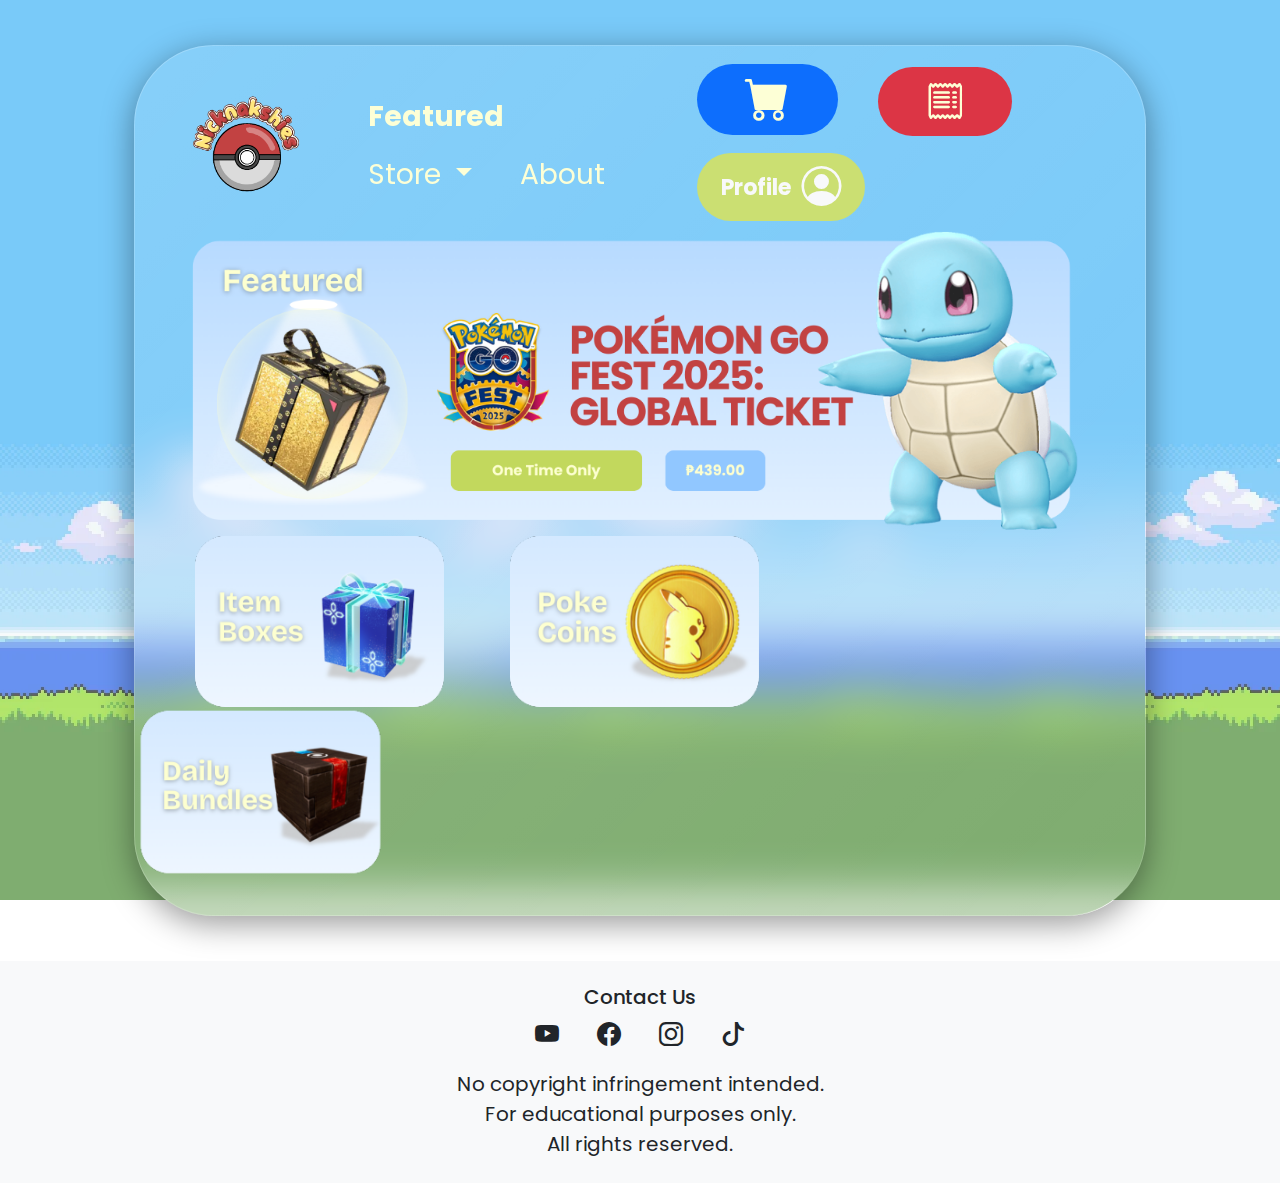
<file: index.html>
<!DOCTYPE html>
<html lang="en">
<head>
    <meta charset="UTF-8">
    <meta name="viewport" content="width=device-width, initial-scale=1.0">
    <link rel="icon" type="image/png" href="/assets/favicon/favicon-96x96.png" sizes="96x96" />
    <link rel="icon" type="image/svg+xml" href="/assets/favicon/favicon.svg" />
    <link rel="shortcut icon" href="/assets/favicon//favicon.ico" />
    <link rel="apple-touch-icon" sizes="180x180" href="/assets/favicon//apple-touch-icon.png" />
    <link rel="manifest" href="/assets/favicon//site.webmanifest" />

    <title>Pokemon GO Web Store</title>
    
    <!-- Poppins Font-->
    <link href="https://fonts.googleapis.com/css2?family=Poppins:wght@300;400;500;600;700&display=swap" rel="stylesheet">

    <!-- BootStrap-->
    <link href="https://cdn.jsdelivr.net/npm/bootstrap@5.3.3/dist/css/bootstrap.min.css" rel="stylesheet" integrity="sha384-QWTKZyjpPEjISv5WaRU9OFeRpok6YctnYmDr5pNlyT2bRjXh0JMhjY6hW+ALEwIH" crossorigin="anonymous">
    <link href="https://cdn.jsdelivr.net/npm/bootstrap-icons@1.10.5/font/bootstrap-icons.css" rel="stylesheet">
    
    <!--CSS natin-->
    <link rel="stylesheet" href="../pages/style.css">

</head>
<body>
    <div class="main-window">
        <!-- NAVBAR START -->
        <nav class="navbar navbar-expand-lg navbar-light bg-light px-4 mt-0 ms-3">
            <a class="navbar-brand" href="#">
                <img src="../assets/Logo.png" alt="Logo" >
            </a>

            <button class="navbar-toggler" type="button" data-bs-toggle="collapse" data-bs-target="#navbarContent"
                aria-controls="navbarContent" aria-expanded="false" aria-label="Toggle navigation">
                <span class="navbar-toggler-icon"></span>
            </button>

            <!-- Navbar content -->
            <div class="collapse navbar-collapse" id="navbarContent">

                <ul class="navbar-nav me-auto mb-2 mb-lg-0 ms-0 mt-2">
                    <li class="nav-item fs-3 me-5 ms-4">
                        <a class="nav-link fw-bold" href="/pages/Store/store.html#navbarContent">Featured</a>
                    </li>

                    <li class="nav-item dropdown fs-3 ms-4 me-2">
                        <a class="nav-link dropdown-toggle" href="#" id="storeDropdown" role="button" data-bs-toggle="dropdown" aria-expanded="false">
                            Store
                        </a>
                        <ul class="dropdown-menu" aria-labelledby="storeDropdown">
                            <li><a class="dropdown-item" href="/pages/Store/store.html#item-boxes">Item Boxes</a></li>
                            <li><a class="dropdown-item" href="../pages/Store/store.html#Poke-coins">Poke Coins</a></li>
                            <li><a class="dropdown-item" href="../pages/Store/store.html#Daily-bundles">Daily Bundles</a></li>
                        </ul>
                    </li>

                    <li class="nav-item fs-3 ms-4 me-2">
                        <a class="nav-link" href="#footer">About</a>
                    </li>
                </ul>


                <ul class="navbar-nav mb-2 mb-lg-0 me-5">
                    <li class="nav-item me-4 mt-1">
                        <a class="nav-link" href="/pages/Cart/cart.html">
                            <i class="bi bi-cart-fill override-icon rounded-pill bg-primary px-5 py-1" style="font-size: 2.8rem;"></i>
                        </a>
                    </li>
                    <li class="nav-item me-3 mt-2">
                        <a class="nav-link" href="/pages/Past_Orders/orders.html">
                            <i class="bi bi-receipt override-icon rounded-pill bg-danger px-5 py-2"></i>
                        </a>
                    </li>
                    <li class="nav-item me-1">
                        <a class="nav-link" href="../pages/Profile/profile.html">
                            <div class="d-flex align-items-center rounded-pill mt-1 px-4 py-1 fw-bold text-light" style="gap: 10px; background-color: #cbdf72;">Profile
                                <i class="bi bi-person-circle fs-1 text-light"></i>
                            </div>
                        </a>   
                    </li>
                </ul>
            </div>
        </nav>  
        <section class="featured-image" style="margin-bottom: -3%;"> 
            <h2>
                <a class="nav-link" href="../pages/Store/store.html">
                    <img src="../../assets/FEATURED CANVA.png" alt="Featured Image">
                </a>
            </h2>
        </section>        
        <a href="/pages/Store/store.html#item-boxes" >
            <img src="../assets/ITEM BOX.png" alt="Item Boxes"class="item-box" style="margin-left: 6%;">
        </a>
        <a href="/pages/Store/store.html#Poke-coins">
            <img src="../assets/POKECOINS.png" alt="Poke Coins"class="poke-coins" >
        </a>
        <a href="/pages/Store/store.html#Daily-bundles">
            <img src="../assets/DAILY BUNDLES.png" alt="Daily Bundles"class="daily-bundles" >            
        </a>
        
   </div>
    <footer class="bg-light text-dark py-4" id="footer">
        <div class="container text-center">
          <h5>Contact Us</h5>
          <!-- Social Media Icons -->
          <div class="mb-3">
            <a href="https://www.youtube.com/pokemongo" target="_blank" class=" mx-3">
              <i class="bi bi-youtube text-dark" style="font-size: 1.5rem;"></i>
            </a>
            <a href="https://www.facebook.com/PokemonGO/" target="_blank" class=" mx-3 text-dark" >
              <i class="bi bi-facebook" style="font-size: 1.5rem;"></i>
            </a>
            <a href="https://www.instagram.com/pokemongoapp/" target="_blank" class=" mx-3">
              <i class="bi bi-instagram text-dark" style="font-size: 1.5rem;"></i>
            </a>
            <a href="https://www.tiktok.com/@pokemongo?lang=en" target="_blank" class=" mx-3">
              <i class="bi bi-tiktok text-dark" style="font-size: 1.5rem;"></i>
            </a>
          </div>
      
          <!-- Disclaimer -->
          <div class="small fs-5">
            No copyright infringement intended.<br>
            For educational purposes only. <br>
            All rights reserved.
          </div>
          
        </div>
      </footer>
    <script src="https://cdn.jsdelivr.net/npm/bootstrap@5.3.3/dist/js/bootstrap.bundle.min.js" integrity="sha384-YvpcrYf0tY3lHB60NNkmXc5s9fDVZLESaAA55NDzOxhy9GkcIdslK1eN7N6jIeHz" crossorigin="anonymous"></script>
    <script>
        window.addEventListener("resize", () => {
            console.log("Window width:", window.innerWidth);
        });

    // Load profile image on home page
        document.addEventListener("DOMContentLoaded", function() {
            var savedImage = localStorage.getItem("profileImage");
            if (savedImage) {
                document.getElementById("home-profile-icon").style.backgroundImage = "url('" + savedImage + "')";
            }
        });

    </script>
    
</body>
</html>
</file>
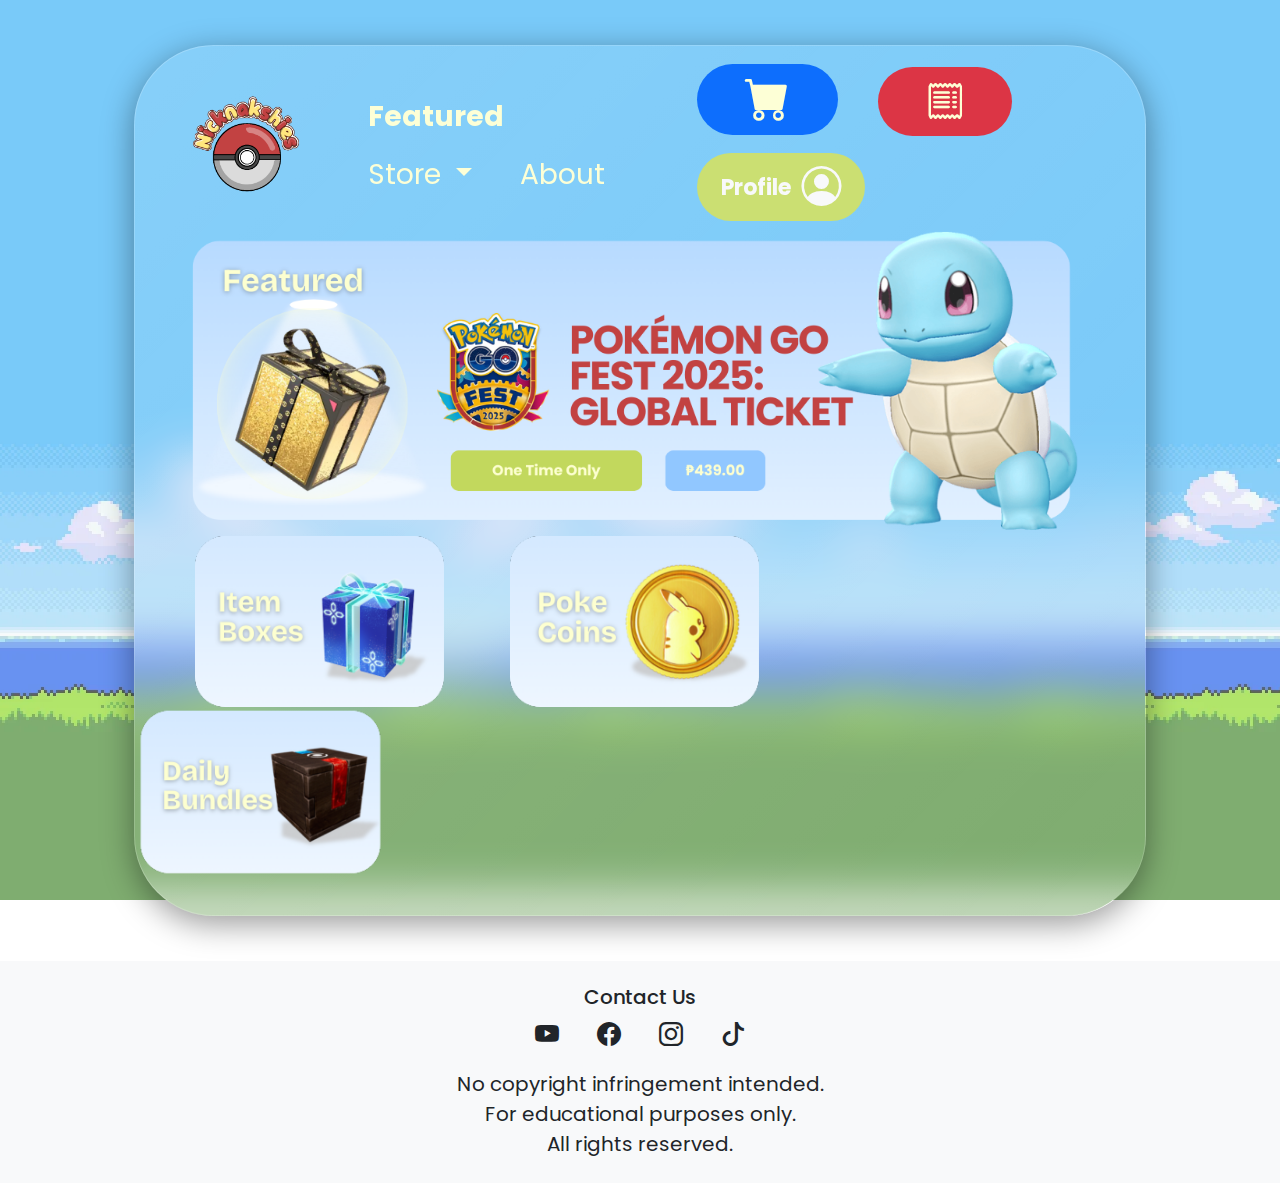
<file: Boilerplate/index.html>
<!DOCTYPE html>
<html lang="en">
<head>
    <meta charset="UTF-8">
    <meta name="viewport" content="width=device-width, initial-scale=1.0">
    <link rel="icon" type="image/png" href="/assets/favicon/favicon-96x96.png" sizes="96x96" />
    <link rel="icon" type="image/svg+xml" href="/assets/favicon/favicon.svg" />
    <link rel="shortcut icon" href="/assets/favicon//favicon.ico" />
    <link rel="apple-touch-icon" sizes="180x180" href="/assets/favicon//apple-touch-icon.png" />
    <link rel="manifest" href="/assets/favicon//site.webmanifest" />

    <title>Pokemon GO Web Store</title>
    
    <!-- Poppins Font-->
    <link href="https://fonts.googleapis.com/css2?family=Poppins:wght@300;400;500;600;700&display=swap" rel="stylesheet">

    <!-- BootStrap-->
    <link href="https://cdn.jsdelivr.net/npm/bootstrap@5.3.3/dist/css/bootstrap.min.css" rel="stylesheet" integrity="sha384-QWTKZyjpPEjISv5WaRU9OFeRpok6YctnYmDr5pNlyT2bRjXh0JMhjY6hW+ALEwIH" crossorigin="anonymous">
    <link href="https://cdn.jsdelivr.net/npm/bootstrap-icons@1.10.5/font/bootstrap-icons.css" rel="stylesheet">
    
    <!--CSS natin-->
    <link rel="stylesheet" href="../pages/style.css">

</head>
<body>
    <div class="main-window">
        <!-- NAVBAR START -->
        <nav class="navbar navbar-expand-lg navbar-light bg-light px-4 mt-0 ms-3">
            <a class="navbar-brand" href="#">
                <img src="../assets/Logo.png" alt="Logo" >
            </a>

            <button class="navbar-toggler" type="button" data-bs-toggle="collapse" data-bs-target="#navbarContent"
                aria-controls="navbarContent" aria-expanded="false" aria-label="Toggle navigation">
                <span class="navbar-toggler-icon"></span>
            </button>

            <!-- Navbar content -->
            <div class="collapse navbar-collapse" id="navbarContent">

                <ul class="navbar-nav me-auto mb-2 mb-lg-0 ms-0 mt-2">
                    <li class="nav-item fs-3 me-5 ms-4">
                        <a class="nav-link fw-bold" href="/pages/Store/store.html#navbarContent">Featured</a>
                    </li>

                    <li class="nav-item dropdown fs-3 ms-4 me-2">
                        <a class="nav-link dropdown-toggle" href="#" id="storeDropdown" role="button" data-bs-toggle="dropdown" aria-expanded="false">
                            Store
                        </a>
                        <ul class="dropdown-menu" aria-labelledby="storeDropdown">
                            <li><a class="dropdown-item" href="/pages/Store/store.html#item-boxes">Item Boxes</a></li>
                            <li><a class="dropdown-item" href="../pages/Store/store.html#Poke-coins">Poke Coins</a></li>
                            <li><a class="dropdown-item" href="../pages/Store/store.html#Daily-bundles">Daily Bundles</a></li>
                        </ul>
                    </li>

                    <li class="nav-item fs-3 ms-4 me-2">
                        <a class="nav-link" href="#footer">About</a>
                    </li>
                </ul>


                <ul class="navbar-nav mb-2 mb-lg-0 me-5">
                    <li class="nav-item me-4 mt-1">
                        <a class="nav-link" href="/pages/Cart/cart.html">
                            <i class="bi bi-cart-fill override-icon rounded-pill bg-primary px-5 py-1" style="font-size: 2.8rem;"></i>
                        </a>
                    </li>
                    <li class="nav-item me-3 mt-2">
                        <a class="nav-link" href="/pages/Past_Orders/orders.html">
                            <i class="bi bi-receipt override-icon rounded-pill bg-danger px-5 py-2"></i>
                        </a>
                    </li>
                    <li class="nav-item me-1">
                        <a class="nav-link" href="../pages/Profile/profile.html">
                            <div class="d-flex align-items-center rounded-pill mt-1 px-4 py-1 fw-bold text-light" style="gap: 10px; background-color: #cbdf72;">Profile
                                <i class="bi bi-person-circle fs-1 text-light"></i>
                            </div>
                        </a>   
                    </li>
                </ul>
            </div>
        </nav>  
        <section class="featured-image" style="margin-bottom: -3%;"> 
            <h2>
                <a class="nav-link" href="../pages/Store/store.html">
                    <img src="../../assets/FEATURED CANVA.png" alt="Featured Image">
                </a>
            </h2>
        </section>        
        <a href="/pages/Store/store.html#item-boxes" >
            <img src="../assets/ITEM BOX.png" alt="Item Boxes"class="item-box" style="margin-left: 6%;">
        </a>
        <a href="/pages/Store/store.html#Poke-coins">
            <img src="../assets/POKECOINS.png" alt="Poke Coins"class="poke-coins" >
        </a>
        <a href="/pages/Store/store.html#Daily-bundles">
            <img src="../assets/DAILY BUNDLES.png" alt="Daily Bundles"class="daily-bundles">            
        
        </a>
        
   </div>
    <footer class="bg-light text-dark py-4" id="footer">
        <div class="container text-center">
          <h5>Contact Us</h5>
          <!-- Social Media Icons -->
          <div class="mb-3">
            <a href="#" class=" mx-3">
              <i class="bi bi-youtube text-dark" style="font-size: 1.5rem;"></i>
            </a>
            <a href="#" class=" mx-3 text-dark" >
              <i class="bi bi-facebook" style="font-size: 1.5rem;"></i>
            </a>
            <a href="https://www.instagram.com/frishdesu/" target="_blank" class=" mx-3">
              <i class="bi bi-instagram text-dark" style="font-size: 1.5rem;"></i>
            </a>
            <a href="#" class=" mx-3">
              <i class="bi bi-tiktok text-dark" style="font-size: 1.5rem;"></i>
            </a>
          </div>
      
          <!-- Disclaimer -->
          <div class="small fs-5">
            No copyright infringement intended.<br>
            For educational purposes only. <br>
            All rights reserved.
          </div>
          
        </div>
      </footer>
    <script src="https://cdn.jsdelivr.net/npm/bootstrap@5.3.3/dist/js/bootstrap.bundle.min.js" integrity="sha384-YvpcrYf0tY3lHB60NNkmXc5s9fDVZLESaAA55NDzOxhy9GkcIdslK1eN7N6jIeHz" crossorigin="anonymous"></script>
    <script>
        window.addEventListener("resize", () => {
            console.log("Window width:", window.innerWidth);
        });

    // Load profile image on home page
        document.addEventListener("DOMContentLoaded", function() {
            var savedImage = localStorage.getItem("profileImage");
            if (savedImage) {
                document.getElementById("home-profile-icon").style.backgroundImage = "url('" + savedImage + "')";
            }
        });

    </script>
    
</body>
</html>
</file>
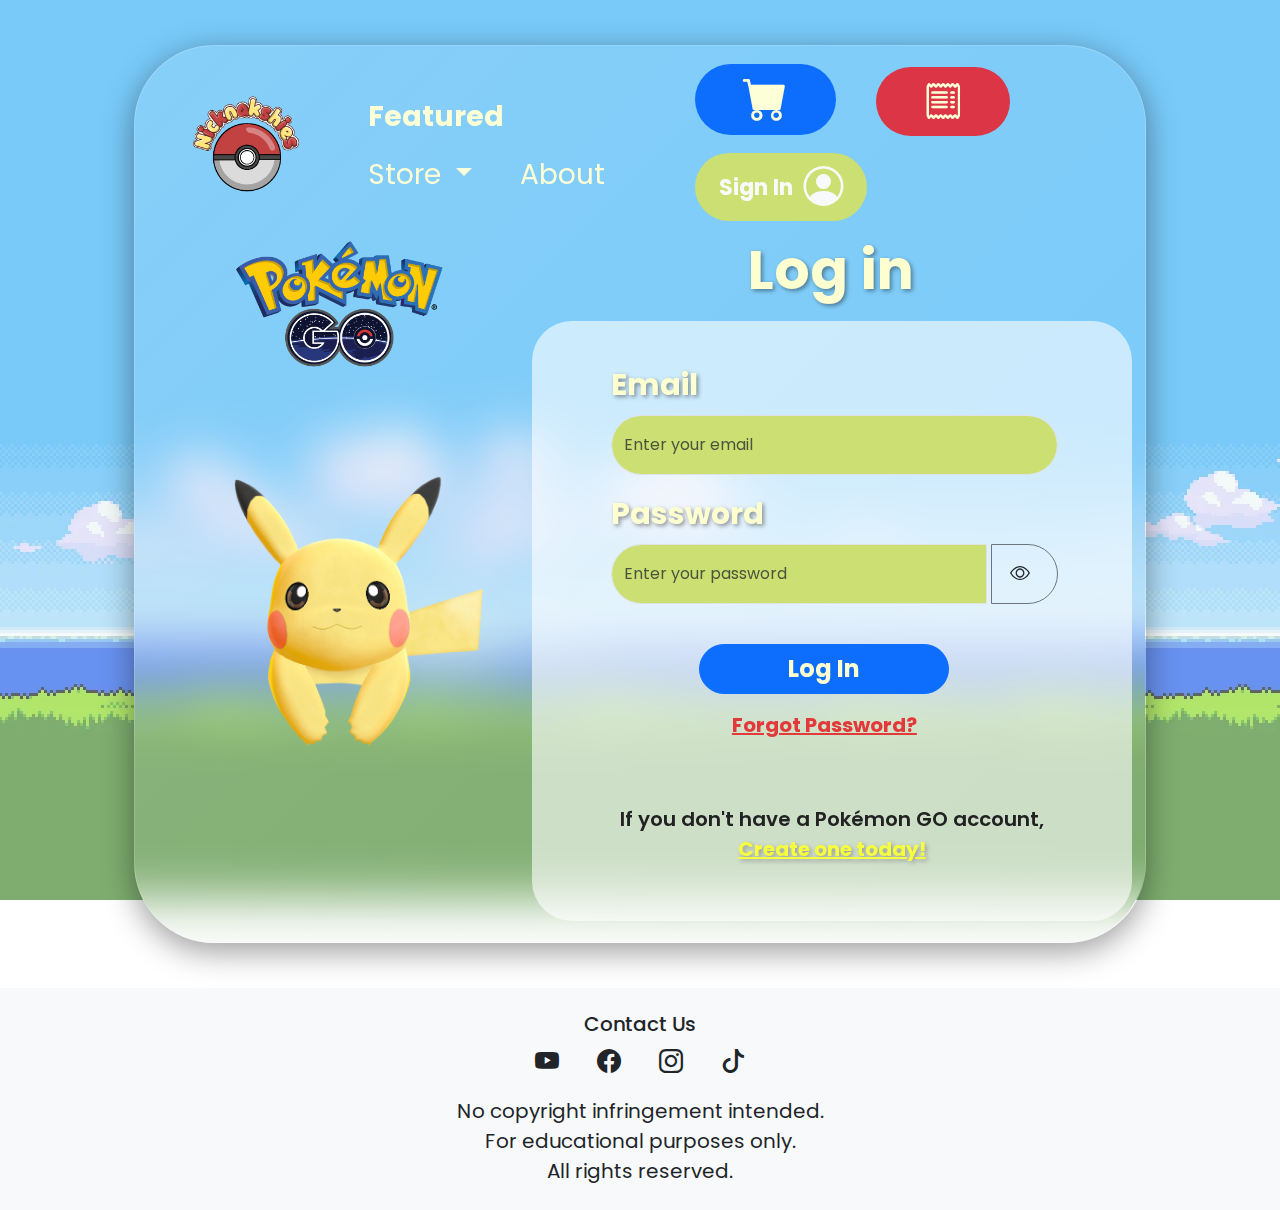
<file: pages/Profile/profile.html>
<!DOCTYPE html>
<html lang="en">
<head>
    <meta charset="UTF-8">
    <meta name="viewport" content="width=device-width, initial-scale=1.0, maximum-scale=1">
    <link rel="icon" type="image/png" href="/assets/favicon/favicon-96x96.png" sizes="96x96" />
    <link rel="icon" type="image/svg+xml" href="/assets/favicon/favicon.svg" />
    <link rel="shortcut icon" href="/assets/favicon//favicon.ico" />
    <link rel="apple-touch-icon" sizes="180x180" href="/assets/favicon//apple-touch-icon.png" />
    <link rel="manifest" href="/assets/favicon//site.webmanifest" />

    <title>Profile | Pokemon GO Web Store</title>

    <!-- Poppines Font-->
    <link href="https://fonts.googleapis.com/css2?family=Poppins:wght@300;400;500;600;700&display=swap" rel="stylesheet">
    
    <!-- BootStrap-->
    <link href="https://cdn.jsdelivr.net/npm/bootstrap@5.3.3/dist/css/bootstrap.min.css" rel="stylesheet" integrity="sha384-QWTKZyjpPEjISv5WaRU9OFeRpok6YctnYmDr5pNlyT2bRjXh0JMhjY6hW+ALEwIH" crossorigin="anonymous">
    <link href="https://cdn.jsdelivr.net/npm/bootstrap-icons@1.11.3/font/bootstrap-icons.css" rel="stylesheet">
    
    <!--CSS natin-->
    <link rel="stylesheet" href="../style.css">
    <link rel="stylesheet" href="./profile.css">

    <script>
        document.addEventListener("DOMContentLoaded", function() {
            if (localStorage.getItem("isLoggedIn") !== "true") {
                window.location.href = "/pages/Sign_In_Up/signin.html";  // Redirect to login page
            }
        });
    </script>

</head>
<body>
    <div class="main-window">
        <!-- NAVBAR START -->
        <nav class="navbar navbar-expand-lg navbar-light bg-light px-4 mt-0 ms-3">
            <a class="navbar-brand" href="../../index.html">
                <img src="../../assets/Logo.png" alt="Logo" >
            </a>

            <button class="navbar-toggler" type="button" data-bs-toggle="collapse" data-bs-target="#navbarContent"
                aria-controls="navbarContent" aria-expanded="false" aria-label="Toggle navigation">
                <span class="navbar-toggler-icon"></span>
            </button>

            <!-- Navbar content -->
            <div class="collapse navbar-collapse" id="navbarContent">

                <ul class="navbar-nav me-auto mb-2 mb-lg-0 ms-0 mt-2">
                    <li class="nav-item fs-3 me-5 ms-4">
                        <a class="nav-link fw-bold" href="/pages/Store/store.html#navbarContent">Featured</a>
                    </li>

                    <li class="nav-item dropdown fs-3 ms-4 me-2">
                        <a class="nav-link dropdown-toggle" href="#" id="storeDropdown" role="button" data-bs-toggle="dropdown" aria-expanded="false">
                            Store
                        </a>
                        <ul class="dropdown-menu" aria-labelledby="storeDropdown">
                            <li><a class="dropdown-item" href="/pages/Store/store.html#item-boxes">Item Boxes</a></li>
                            <li><a class="dropdown-item" href="/pages/Store/store.html#Poke-coins">Poke Coins</a></li>
                            <li><a class="dropdown-item" href="/pages/Store/store.html#Daily-bundles">Daily Bundles</a></li>
                        </ul>
                    </li>

                    <li class="nav-item fs-3 ms-4 me-2">
                        <a class="nav-link" href="#footer">About</a>
                    </li>
                </ul>


                <ul class="navbar-nav mb-2 mb-lg-0 me-5">
                    <li class="nav-item me-4 mt-1">
                        <a class="nav-link" href="/pages/Cart/cart.html">
                            <i class="bi bi-cart-fill override-icon rounded-pill bg-primary px-5 py-1" style="font-size: 2.8rem;"></i>
                        </a>
                    </li>
                    <li class="nav-item me-3 mt-2">
                        <a class="nav-link" href="/pages/Past_Orders/orders.html">
                            <i class="bi bi-receipt override-icon rounded-pill bg-danger px-5 py-2"></i>
                        </a>
                    </li>
                    <li class="nav-item me-1">
                        <a class="nav-link" href="../pages/Profile/profile.html">
                            <div class="d-flex align-items-center rounded-pill mt-1 px-4 py-1 fw-bold text-light" style="gap: 10px; background-color: #cbdf72;">Profile
                                <i class="bi bi-person-circle fs-1 text-light"></i>
                            </div>
                        </a>   
                    </li>
                </ul>
            </div>
        </nav>  

        <!--Profile-->
        <div class="container mt-3 profile-window shadow overflow-scroll">
            <div class="p-4 mt-1 row">
                <h2 class="fw-bold fs-1" style="color: #fdffd6; text-shadow: 2px 2px 5px #727272;">Profile</h2>
            </div>
            <div class="row p-1 ms-4">
                <div class="col-lg-3 ms-4">
                    <form>
                        <label for="file">
                            <div class="profile-pic shadow" id="set-pic" style="background-image: url('https://i.redd.it/what-is-this-pokemon-i-turned-the-silhouette-transparent-to-v0-hf1z6euyfoj91.png?width=512&format=png&auto=webp&s=ad52906606d5eaed2e7f12fb6b78af6430c1c1a1')">
                                <span style="margin-top: -20%;"><i class="bi bi-camera fs-1"></i></span>
                            </div>
                        </label>
                        <input type="file" name="file" id="file" accept="image/*" onchange="loadFile(event)">
                    </form>
                </div>
                <div class="col-md-5 fw-bold fs-4 mt-3 ms-5 me-3 username-fade">
                    <strong class="me-3">Player ID:</strong><span id="playerID"></span><br>
                    <strong class="me-3">Joined:</strong><span id="joinDate"></span>
                </div>
                <div class="col ms-1">
                    <div style="position: relative; display: inline-block;" class="viewOrder">
                        <a href="/pages/Past_Orders/orders.html" class="btn rounded-pill bg-primary text-light fs-5 fw-bold px-4 py-3 mt-3 shadow"> View All Orders</a>
                        <img src="../../assets/Pikachu.png" alt="" style="position: absolute; height: 85%; top: -40%; left: 65%;"></img>
                    </div>
                    
                </div>
            </div>
            <div class="row p-4 mt-1 ms-4 fw-bold fs-4 pb-5">
                <div class="col col-lg-3 ms-2">
                    <a href="#" class="profile-link row" style="margin-bottom: 5%;">Profile Settings</a>
                    <a href="/pages/Past_Orders/orders.html" class="profile-link row" style="margin-bottom: 10%;">View Orders</a>
                </div>

                <!--User Info-->
                <div class="col me-5">
                    <div class="row">
                        <div class="col">
                            <label style="color: #fdffd6; text-shadow: 2px 2px 5px #5c5c5c;">Player Name</label><br>
                            <input type="text" id="name" class="form-control" placeholder="Name" required style="width: 82%;"><br>
                        </div>
                        <div class="col">
                            <label class="fw-bold" style="color: #fdffd6; text-shadow: 2px 2px 5px #5c5c5c;">Password</label>
                            <div class="input-group" style="width: 75%;">
                                <input type="password" class="form-control" id="password" placeholder="Password" required>
                                <button class="btn btn-outline-secondary" type="button" id="togglePassword">
                                    <i class="bi bi-eye"></i>
                                </button>
                            </div>
                        </div>
                    </div>
              <form id="formValidate">
                    <div class="row">
                        <div class="col">
                            <label style="color: #fdffd6; text-shadow: 2px 2px 5px #5c5c5c;">Email Address</label><br>
                            <input type="email" class="form-control" id="email" placeholder="Email Address" required style="width: 40%;">
                        </div>
                    </div>                    
                </div>

                <!--Log out and Save button-->
                <div class="row" style="margin-top: 5%;">         
                    <div class="col mt-3">
                        <a href="/pages/Sign_In_Up/signin.html" id="logout-btn" class="text-danger profile-link" ><i class="bi bi-power me-3"></i>Log Out</a>
                    </div>    
                    <div class="col offset-lg-6">
                        <button type="submit" class="btn ms-3 rounded-pill bg-primary text-light fs-5 px-4 py-3 fw-bold shadow-lg viewOrder" onclick="saveUserData()"><i class="bi bi-floppy me-2"></i> Save Settings</button>
                    </div>       
                </div>
              </form>
            </div>
        </div>
    </div>

    <footer class="bg-light text-dark py-4" id="footer">
        <div class="container text-center">
          
          <h5>Contact Us</h5>
          <!-- Social Media Icons -->
          <div class="mb-3">
            <a href="https://www.youtube.com/pokemongo" target="_blank" class=" mx-3">
              <i class="bi bi-youtube text-dark" style="font-size: 1.5rem;"></i>
            </a>
            <a href="https://www.facebook.com/PokemonGO/" target="_blank" class=" mx-3 text-dark" >
              <i class="bi bi-facebook" style="font-size: 1.5rem;"></i>
            </a>
            <a href="https://www.instagram.com/pokemongoapp/" target="_blank" class=" mx-3">
              <i class="bi bi-instagram text-dark" style="font-size: 1.5rem;"></i>
            </a>
            <a href="https://www.tiktok.com/@pokemongo?lang=en" target="_blank" class=" mx-3">
              <i class="bi bi-tiktok text-dark" style="font-size: 1.5rem;"></i>
            </a>
          </div>
      
          <!-- Disclaimer -->
          <div class="small fs-5">
            No copyright infringement intended.<br>
            For educational purposes only. <br>All rights reserved.
          </div>
          
        </div>
      </footer>
    <script src="https://cdn.jsdelivr.net/npm/bootstrap@5.3.3/dist/js/bootstrap.bundle.min.js" integrity="sha384-YvpcrYf0tY3lHB60NNkmXc5s9fDVZLESaAA55NDzOxhy9GkcIdslK1eN7N6jIeHz" crossorigin="anonymous"></script>

    <script>
        
        document.addEventListener("DOMContentLoaded", function() {
            loadSavedData();
        });

        function loadSavedData() {
            let savedImage = localStorage.getItem("profileImage");
            let savedName = localStorage.getItem("playerName");
            let savedEmail = localStorage.getItem("signup_email");
            let savedPassword = localStorage.getItem("signup_password");
            let player_ID = localStorage.getItem("player_ID")

            if (savedImage) document.getElementById("set-pic").style.backgroundImage = `url('${savedImage}')`;
            if (savedName) document.getElementById("name").value = savedName;
            if (savedEmail) document.getElementById("email").value = savedEmail.trim();
            if (savedPassword) document.getElementById("password").value = savedPassword;
            if (player_ID) document.getElementById("playerID").textContent = player_ID;
        }

        document.getElementById("logout-btn").addEventListener("click", function() {    
            localStorage.removeItem("isLoggedIn");
            alert("Logged out successfully!");
        });


        function loadFile(event) {
            event.preventDefault();
            let reader = new FileReader();
            reader.onload = function() {
                let profileImage = reader.result;
                document.getElementById("set-pic").style.backgroundImage = `url('${profileImage}')`;
            };
            reader.readAsDataURL(event.target.files[0]);
        }

        function loadJoinDate() {
            const savedJoinDate = localStorage.getItem("joinDate");
            if (savedJoinDate) {
                document.getElementById("joinDate").textContent = savedJoinDate;
            }
        }
        loadJoinDate();

        function saveUserData() {
            event.preventDefault();
            let emailRegex = /^[a-zA-Z0-9._%+-]+@[a-zA-Z0-9.-]+\.[a-zA-Z]{2,}$/;
            let profileImage = document.getElementById("set-pic").style.backgroundImage.replace(/url\(["']?/, '').replace(/["']?\)$/, '');
            let name = document.getElementById("name").value;
            let emailInput = document.getElementById("email");
            let email = emailInput.value.trim();
            let password = document.getElementById("password").value;

            if (name == "" || password == "" || email == ""){
                alert("Incomplete fields, Try Again.")
                return;
            } else if (!emailInput.checkValidity() || !emailRegex.test(email)) {
                alert("Invalid email format! Please enter a valid email.");
                document.getElementById("email").value = "";
                return;
           } else {
                localStorage.setItem("profileImage", profileImage);
                localStorage.setItem("playerName", name);
                localStorage.setItem("signup_email", email);
                localStorage.setItem("signup_password", password);
                localStorage.setItem("profileImage", profileImage);
                alert("Profile updated successfully!");
           }
        }

        document.getElementById("formValidate").addEventListener("submit", saveUserData);

        document.getElementById("togglePassword").addEventListener("click", function () {
            let passwordInput = document.getElementById("password");
            passwordInput.type = passwordInput.type === "password" ? "text" : "password";
        });
    </script>
    
</body>
</html>
</file>
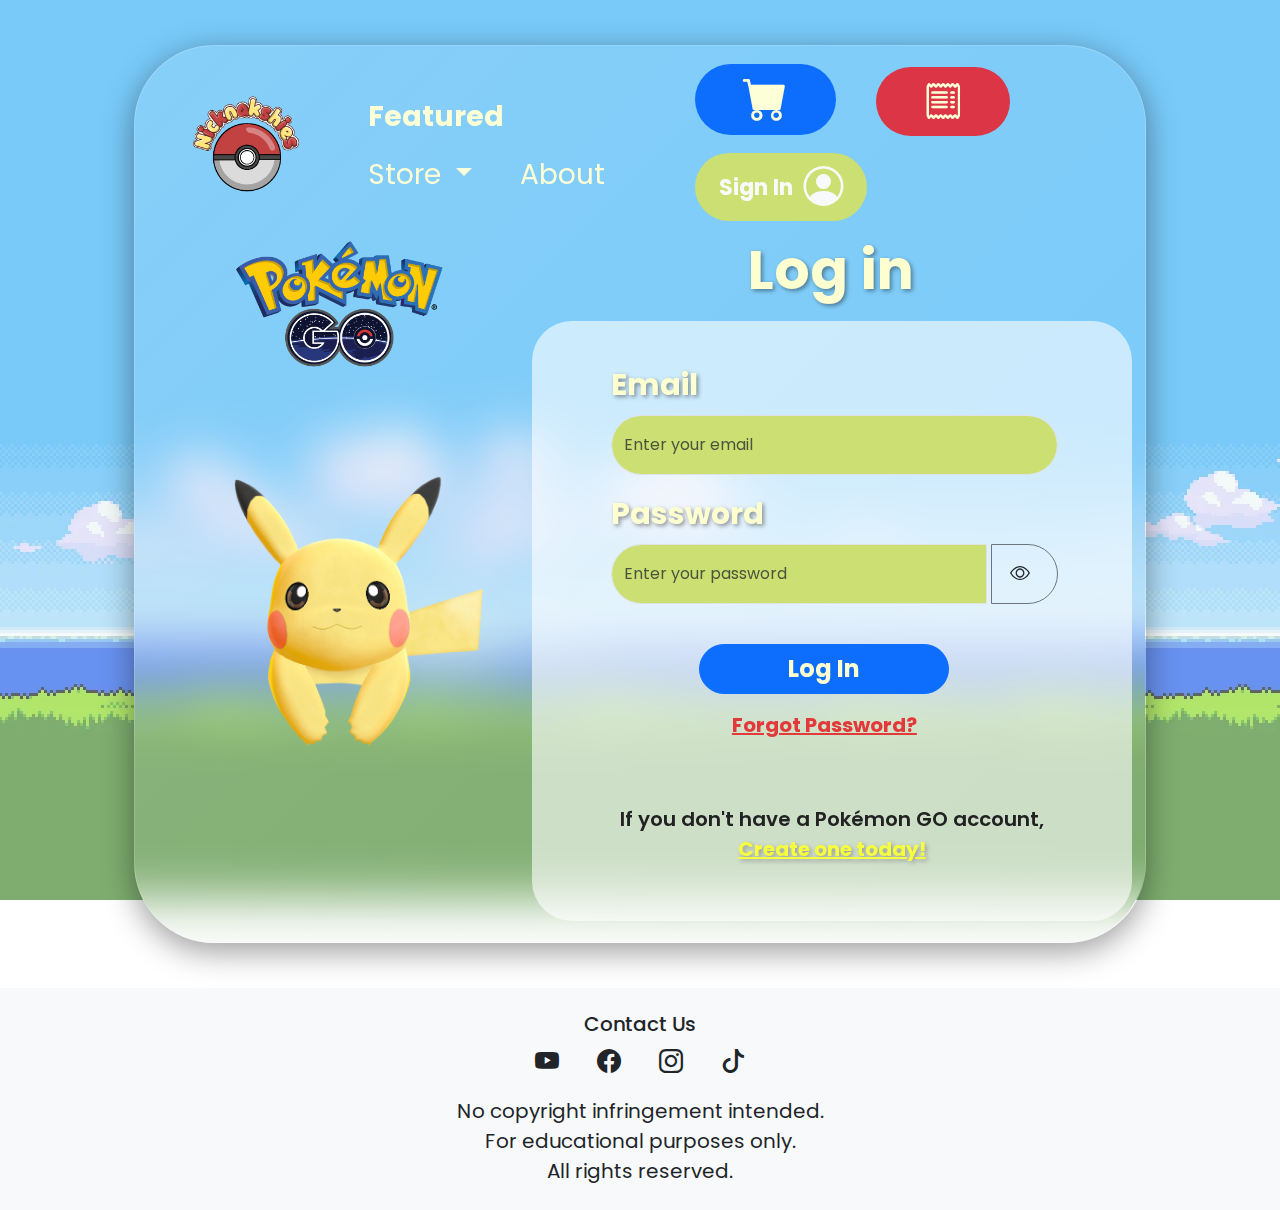
<file: pages/Sign_In_Up/signin.html>
<!DOCTYPE html>
<html lang="en">
<head>
    <meta charset="UTF-8">
    <meta name="viewport" content="width=device-width, initial-scale=1.0, maximum-scale=1">
    <link rel="icon" type="image/png" href="/assets/favicon/favicon-96x96.png" sizes="96x96" />
    <link rel="icon" type="image/svg+xml" href="/assets/favicon/favicon.svg" />
    <link rel="shortcut icon" href="/assets/favicon//favicon.ico" />
    <link rel="apple-touch-icon" sizes="180x180" href="/assets/favicon//apple-touch-icon.png" />
    <link rel="manifest" href="/assets/favicon//site.webmanifest" />

    <title>Sign In | Pokemon GO Web Store</title>

    <!-- Poppins Font-->
    <link href="https://fonts.googleapis.com/css2?family=Poppins:wght@300;400;500;600;700&display=swap" rel="stylesheet">
    
    <!-- BootStrap-->
    <link href="https://cdn.jsdelivr.net/npm/bootstrap@5.3.3/dist/css/bootstrap.min.css" rel="stylesheet" integrity="sha384-QWTKZyjpPEjISv5WaRU9OFeRpok6YctnYmDr5pNlyT2bRjXh0JMhjY6hW+ALEwIH" crossorigin="anonymous">
    <link href="https://cdn.jsdelivr.net/npm/bootstrap-icons@1.11.3/font/bootstrap-icons.css" rel="stylesheet">
    
    <!--CSS natin-->
    <link rel="stylesheet" href="../style.css">
    <link rel="stylesheet" href="./sign.css">

</head>
<body>
    <div class="main-window">
        <!-- NAVBAR START -->
        <nav class="navbar navbar-expand-lg navbar-light bg-light px-4 mt-0 ms-3">
            <a class="navbar-brand" href="../../index.html">
                <img src="../../assets/Logo.png" alt="Logo" >
            </a>

            <button class="navbar-toggler" type="button" data-bs-toggle="collapse" data-bs-target="#navbarContent"
                aria-controls="navbarContent" aria-expanded="false" aria-label="Toggle navigation">
                <span class="navbar-toggler-icon"></span>
            </button>

            <!-- Navbar content -->
            <div class="collapse navbar-collapse" id="navbarContent">

                <ul class="navbar-nav me-auto mb-2 mb-lg-0 ms-0 mt-2">
                    <li class="nav-item fs-3 me-5 ms-4">
                        <a class="nav-link fw-bold" href="#">Featured</a>
                    </li>

                    <li class="nav-item dropdown fs-3 ms-4 me-2">
                        <a class="nav-link dropdown-toggle" href="#" id="storeDropdown" role="button" data-bs-toggle="dropdown" aria-expanded="false">
                            Store
                        </a>
                        <ul class="dropdown-menu" aria-labelledby="storeDropdown">
                            <li><a class="dropdown-item" href="/pages/Store/store.html#item-boxes">Item Boxes</a></li>
                            <li><a class="dropdown-item" href="../pages/Store/store.html#Poke-coins">Poke Coins</a></li>
                            <li><a class="dropdown-item" href="../pages/Store/store.html#Daily-bundles">Daily Bundles</a></li>
                        </ul>
                    </li>

                    <li class="nav-item fs-3 ms-4 me-2">
                        <a class="nav-link" href="#footer">About</a>
                    </li>
                </ul>


                <ul class="navbar-nav mb-2 mb-lg-0 me-5">
                    <li class="nav-item me-4 mt-1">
                        <a class="nav-link" href="#">
                            <i class="bi bi-cart-fill override-icon rounded-pill bg-primary px-5 py-1" style="font-size: 2.8rem;"></i>
                        </a>
                    </li>
                    <li class="nav-item me-3 mt-2">
                        <a class="nav-link" href="#">
                            <i class="bi bi-receipt override-icon rounded-pill bg-danger px-5 py-2"></i>
                        </a>
                    </li>
                    <li class="nav-item me-1">
                        <a class="nav-link" href="#">
                            <div class="d-flex align-items-center rounded-pill mt-1 px-4 py-1 fw-bold text-light" style="gap: 10px; background-color: #cbdf72;">Sign In
                                <i class="bi bi-person-circle fs-1 text-light"></i>
                            </div>
                        </a>   
                    </li>
                </ul>
            </div>
        </nav>  

            <div class="login-container d-flex">
                <!-- Left Side: Pikachu Image -->
                <div class="left-panel">
                    <img src="../../assets/pikachubig.png" alt="pikachubig" class="pikachu-img">
                    <img src="../../assets/pokemongologo.png" alt="Pokémon GO Logo" class="logo-img">
                </div>

    
                <!-- Right Side: Login Form -->
                <div class="login-title align-items-center">
                    <h2 style="margin-left: 36%; margin-bottom: 3%;">Log in</h2>
                <div class="right-panel p-4">
                    <form id="loginForm" style = "margin-left: 10%; margin-top: 3%;">
                        <div class="mb-3">
                            <label for="email" class="form-label">Email</label>
                            <input type="email" class="form-control" id="email" placeholder="Enter your email">
                        </div>
                        <div class="mb-3" >
                            <label for="password" class="form-label">Password</label>
                            <div class="input-group" style="width: 90%;">
                                <input type="password" class="form-control" id="password" placeholder="Enter your password">
                                <button class="btn btn-outline-secondary" type="button" id="togglePassword" style="width: 15%; margin-left: 1%;">
                                    <i class="bi bi-eye text-dark fs-5" style="margin-left: -20%;"></i>
                                </button>
                            </div>                           
                        </div>

                        <div class="d-flex flex-column align-items-center" style=" margin-left: -70px;">
                        <button type="submit" class="btn btn-primary mt-4 hoverButton">Log In</button>
                        <p class="forgot-pass text-center mt-3 hoverLink">Forgot Password?</p>
                    </div>
                    </form>
                    <p class="create-account-text text-center mt-5">If you don't have a Pokémon GO account, <br><a  href="signup.html" class="hoverLink" onclick="localStorage.clear()">Create one today!</a></p>
                </div>
                </div>
            </div>
        </div>
    </div>

    <footer class="bg-light text-dark py-4" id="footer">
        <div class="container text-center">
          <h5>Contact Us</h5>
          <!-- Social Media Icons -->
          <div class="mb-3">
            <a href="https://www.youtube.com/pokemongo" target="_blank" class=" mx-3">
              <i class="bi bi-youtube text-dark" style="font-size: 1.5rem;"></i>
            </a>
            <a href="https://www.facebook.com/PokemonGO/" target="_blank" class=" mx-3 text-dark" >
              <i class="bi bi-facebook" style="font-size: 1.5rem;"></i>
            </a>
            <a href="https://www.instagram.com/pokemongoapp/" target="_blank" class=" mx-3">
              <i class="bi bi-instagram text-dark" style="font-size: 1.5rem;"></i>
            </a>
            <a href="https://www.tiktok.com/@pokemongo?lang=en" target="_blank" class=" mx-3">
              <i class="bi bi-tiktok text-dark" style="font-size: 1.5rem;"></i>
            </a>
          </div>
      
          <!-- Disclaimer -->
          <div class="small fs-5">
            No copyright infringement intended.<br>
            For educational purposes only. <br>
            All rights reserved.
          </div>
          
        </div>
      </footer>
    <script src="https://cdn.jsdelivr.net/npm/bootstrap@5.3.3/dist/js/bootstrap.bundle.min.js" integrity="sha384-YvpcrYf0tY3lHB60NNkmXc5s9fDVZLESaAA55NDzOxhy9GkcIdslK1eN7N6jIeHz" crossorigin="anonymous"></script>
    <script>
        window.addEventListener("resize", () => {
            console.log("Window width:", window.innerWidth);
        });

        document.getElementById("togglePassword").addEventListener("click", function () {
            let passwordInput = document.getElementById("password");
            passwordInput.type = passwordInput.type === "password" ? "text" : "password";
        });

        
    document.addEventListener("DOMContentLoaded", function () {
    const loginForm = document.getElementById("loginForm");

    if (loginForm) {
        loginForm.addEventListener("submit", function (e) {
            e.preventDefault();

            const email = document.getElementById("email").value.trim();
            const password = document.getElementById("password").value.trim();
            const signin_email = localStorage.getItem("signup_email");
            const signin_password = localStorage.getItem("signup_password");

            if (email === signin_email && password === signin_password) {
                localStorage.setItem("isLoggedIn", "true"); 
                localStorage.setItem("email", email); 
                
                alert("Login successful!");
                window.location.href = "../../index.html"; 
            } else {
                alert("Invalid email or password! Have you created an account?");
            }
        });
    }
});


        document.addEventListener("DOMContentLoaded", function() {
            var savedImage = localStorage.getItem("profileImage");
            if (savedImage) {
                document.getElementById("home-profile-icon").style.backgroundImage = "url('" + savedImage + "')";
            }
        });
    </script>
    
</body>
</html>
</file>
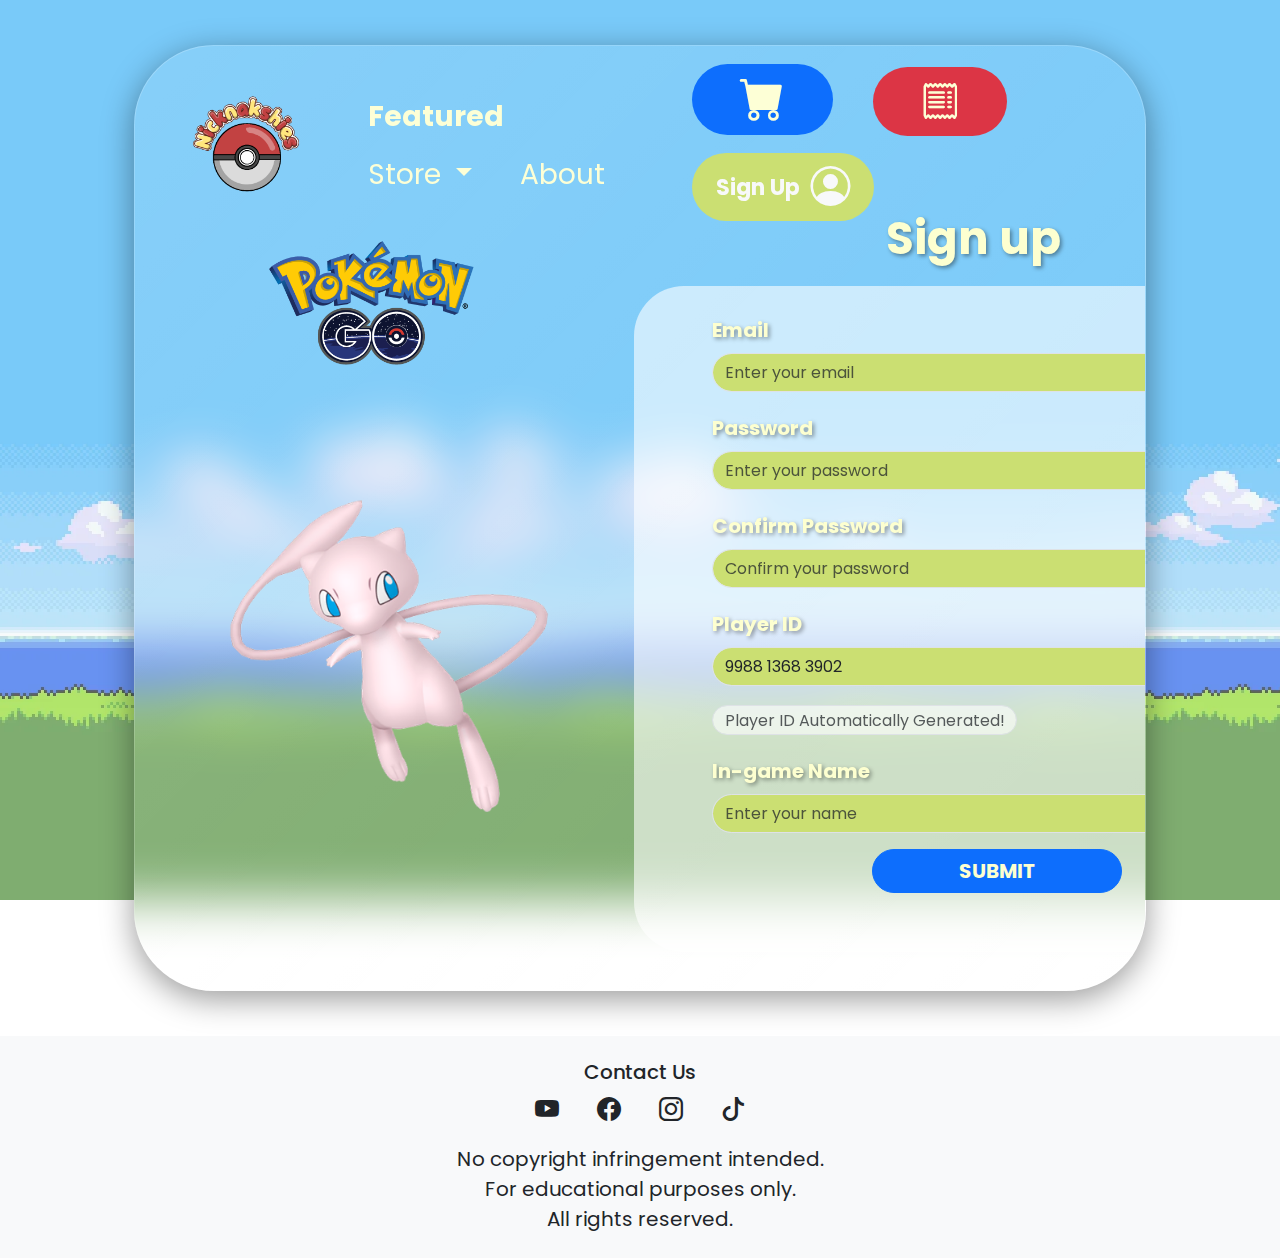
<file: pages/Sign_In_Up/signup.html>
<!DOCTYPE html>
<html lang="en">
<head>
    <meta charset="UTF-8">
    <meta name="viewport" content="width=device-width, initial-scale=1.0, maximum-scale=1">
    <link rel="icon" type="image/png" href="/assets/favicon/favicon-96x96.png" sizes="96x96" />
    <link rel="icon" type="image/svg+xml" href="/assets/favicon/favicon.svg" />
    <link rel="shortcut icon" href="/assets/favicon//favicon.ico" />
    <link rel="apple-touch-icon" sizes="180x180" href="/assets/favicon//apple-touch-icon.png" />
    <link rel="manifest" href="/assets/favicon//site.webmanifest" />

    <title>Sign Up</title>

    <!-- Poppins Font-->
    <link href="https://fonts.googleapis.com/css2?family=Poppins:wght@300;400;500;600;700&display=swap" rel="stylesheet">
    
    <!-- BootStrap-->
    <link href="https://cdn.jsdelivr.net/npm/bootstrap@5.3.3/dist/css/bootstrap.min.css" rel="stylesheet" integrity="sha384-QWTKZyjpPEjISv5WaRU9OFeRpok6YctnYmDr5pNlyT2bRjXh0JMhjY6hW+ALEwIH" crossorigin="anonymous">
    <link href="https://cdn.jsdelivr.net/npm/bootstrap-icons@1.11.3/font/bootstrap-icons.css" rel="stylesheet">
    
    <!--CSS natin-->
    <link rel="stylesheet" href="../style.css">
    <link rel="stylesheet" href="./sign_up.css">

</head>

<body>
    <div class="main-window">
        <!-- NAVBAR START -->
        <nav class="navbar navbar-expand-lg navbar-light bg-light px-4 mt-0 ms-3">
            <a class="navbar-brand" href="../../index.html">
                <img src="../../assets/Logo.png" alt="Logo" >
            </a>

            <button class="navbar-toggler" type="button" data-bs-toggle="collapse" data-bs-target="#navbarContent"
                aria-controls="navbarContent" aria-expanded="false" aria-label="Toggle navigation">
                <span class="navbar-toggler-icon"></span>
            </button>

            <!-- Navbar content -->
            <div class="collapse navbar-collapse" id="navbarContent">

                <ul class="navbar-nav me-auto mb-2 mb-lg-0 ms-0 mt-2">
                    <li class="nav-item fs-3 me-5 ms-4">
                        <a class="nav-link fw-bold" href="#">Featured</a>
                    </li>

                    <li class="nav-item dropdown fs-3 ms-4 me-2">
                        <a class="nav-link dropdown-toggle" href="#" id="storeDropdown" role="button" data-bs-toggle="dropdown" aria-expanded="false">
                            Store
                        </a>
                        <ul class="dropdown-menu" aria-labelledby="storeDropdown">
                            <li><a class="dropdown-item" href="/pages/Store/store.html#item-boxes">Item Boxes</a></li>
                            <li><a class="dropdown-item" href="../pages/Store/store.html#Poke-coins">Poke Coins</a></li>
                            <li><a class="dropdown-item" href="../pages/Store/store.html#Daily-bundles">Daily Bundles</a></li>
                        </ul>
                    </li>

                    <li class="nav-item fs-3 ms-4 me-2">
                        <a class="nav-link" href="#footer">About</a>
                    </li>
                </ul>


                <ul class="navbar-nav mb-2 mb-lg-0 me-5">
                    <li class="nav-item me-4 mt-1">
                        <a class="nav-link" href="#">
                            <i class="bi bi-cart-fill override-icon rounded-pill bg-primary px-5 py-1" style="font-size: 2.8rem;"></i>
                        </a>
                    </li>
                    <li class="nav-item me-3 mt-2">
                        <a class="nav-link" href="#">
                            <i class="bi bi-receipt override-icon rounded-pill bg-danger px-5 py-2"></i>
                        </a>
                    </li>
                    <li class="nav-item me-1">
                        <a class="nav-link" href="#">
                            <div class="d-flex align-items-center rounded-pill mt-1 px-4 py-1 fw-bold text-light" style="gap: 10px; background-color: #cbdf72;">Sign Up
                                <i class="bi bi-person-circle fs-1 text-light"></i>
                            </div>
                        </a>   
                    </li>
                </ul>
            </div>
        </nav>  

         <!-- SIGN UP START -->
            <div class="login-container d-flex">
                <!-- Left Side: Image -->
                <div class="left-panel">
                    <img src="../../assets/mew.png" alt="mew" class="mew-img">
                    <img src="../../assets/pokemongologo.png" alt="Pokémon GO Logo" class="logo-img">
                </div>

    
                <!-- Right Side: Sign Up Form -->
                <div class="sign-title" style="margin-top: -2.5%;">
                    <h2 style="margin-left: 63%;">Sign up</h2>
                <div class="right-panel p-2" style="height: auto;">
                    <form id="signUpForm" style = "margin-left: 10%;">
                        <div class="info mb-3">
                            <label for="email" class="form-label">Email</label>
                            <input type="email" class="form-control" id="email" placeholder="Enter your email" required>
                            <small id="emailError" class="text-danger d-none"></small>
                        </div>

                        <div class="info mb-3">
                            <label for="password" class="form-label">Password</label>
                            
                            <div class="input-group" style="width: 90%;">
                                <input type="password" class="form-control" id="password" placeholder="Enter your password">
                                <button class="btn btn-outline-secondary" type="button" id="togglePassword" style="width: 15%; margin-left: 1%;">
                                    <i class="bi bi-eye text-dark" style="margin-left: -20%;"></i>
                                </button>
                            </div>  
                        </div>

                        <div class="info mb-3">
                            <label for="confirmPass" class="form-label">Confirm Password</label>
                            <div class="input-group" style="width: 90%;">
                                <input type="password" class="form-control" id="confirmPassword" placeholder="Confirm your password" required>
                                <button class="btn btn-outline-secondary" type="button" id="togglePassword2" style="width: 15%; margin-left: 1%;">
                                    <i class="bi bi-eye text-dark" style="margin-left: -20%;"></i>
                                </button>
                            </div>  
                            <small id="passwordError" class="text-danger d-none" style="font-size: 0.9rem;">Passwords do not match!</small>
                        </div>

                        <div class="info mb-3">
                            <label for="playerID" class="form-label">Player ID</label>
                            <input type="playerID" class="form-control" id="playerID" placeholder="#### #### ####">
                            <input type="text" class="form-control" readonly placeholder="Player ID Automatically Generated!">
                        </div>

                        <div class="info mb-3">
                            <label for="igName" class="form-label">In-game Name</label>
                            <input type="igName" class="form-control" id="playerName" placeholder="Enter your name">
                        </div>

                        <div class="d-flex flex-column align-items-center" style=" margin-left: -10%; margin-bottom: 8%;">
                            <button type="submit" class="btn btn-primary">SUBMIT</button>
                    </div>
                    </form>
                </div>
                </div>
            </div>
        </div>
    </div>

    <footer class="bg-light text-dark py-4" id="footer">
        <div class="container text-center">
          <h5>Contact Us</h5>
          <!-- Social Media Icons -->
          <div class="mb-3">
            <a href="https://www.youtube.com/pokemongo" target="_blank" class=" mx-3">
              <i class="bi bi-youtube text-dark" style="font-size: 1.5rem;"></i>
            </a>
            <a href="https://www.facebook.com/PokemonGO/" target="_blank" class=" mx-3 text-dark" >
              <i class="bi bi-facebook" style="font-size: 1.5rem;"></i>
            </a>
            <a href="https://www.instagram.com/pokemongoapp/" target="_blank" class=" mx-3">
              <i class="bi bi-instagram text-dark" style="font-size: 1.5rem;"></i>
            </a>
            <a href="https://www.tiktok.com/@pokemongo?lang=en" target="_blank" class=" mx-3">
              <i class="bi bi-tiktok text-dark" style="font-size: 1.5rem;"></i>
            </a>
          </div>
      
          <!-- Disclaimer -->
          <div class="small fs-5">
            No copyright infringement intended.<br>
            For educational purposes only. <br>
            All rights reserved.
          </div>
          
        </div>
      </footer>

   <script>


    document.getElementById("togglePassword").addEventListener("click", function () {
            let passwordInput = document.getElementById("password");
            passwordInput.type = passwordInput.type === "password" ? "text" : "password";
        });

    document.getElementById("togglePassword2").addEventListener("click", function () {
            let passwordInput = document.getElementById("confirmPassword");
            passwordInput.type = passwordInput.type === "password" ? "text" : "password";
        });

    document.addEventListener("DOMContentLoaded", function () {
        function generatePlayerID() {
            let id = "";
            for (let i = 0; i < 12; i++) {
                if (i > 0 && i % 4 === 0) id += " "; 
                id += Math.floor(Math.random() * 10); 
            }
            document.getElementById("playerID").value = id;
            localStorage.setItem("player_ID", id);
        }
        generatePlayerID(); 

        

        document.getElementById("signUpForm").addEventListener("submit", function (e) {
            e.preventDefault();

            // Email Validation
            const signup_email = document.getElementById("email").value.trim();
            const emailError = document.getElementById("emailError");
            const emailPattern = /^[^\s@]+@[a-zA-Z0-9.-]+\.[a-zA-Z]{2,}$/;

            if (!emailPattern.test(signup_email) || signup_email.length < 5 || signup_email.length > 320) {
                emailError.textContent = "Invalid email! Must contain '@', a valid domain, and be 5-320 characters long.";
                emailError.classList.remove("d-none");
                return;
            } else {
                emailError.classList.add("d-none");
            }

            // Password Validation
            const signup_password = document.getElementById("password").value;
            const confirmPassword = document.getElementById("confirmPassword").value;
            const passwordError = document.getElementById("passwordError");
            const playerName = document.getElementById("playerName").value;
            localStorage.setItem("playerName", playerName);

            console.log(localStorage.getItem("playerName"));

            if (signup_password.length < 6) {
                passwordError.textContent = "Password must be at least 6 characters.";
                passwordError.classList.remove("d-none");
                return;
            } else if (signup_password !== confirmPassword) {
                passwordError.textContent = "Passwords do not match!";
                passwordError.classList.remove("d-none");
                return;
            } else {
                passwordError.classList.add("d-none");
            }

            alert("Sign-up successful!");
            localStorage.setItem("signup_email", signup_email);
            localStorage.setItem("signup_password", signup_password);
            const currentDate = new Date();
            const joinDate = `${currentDate.toLocaleString('default', { month: 'long' })} ${currentDate.getFullYear()}`;
            localStorage.setItem("joinDate", joinDate);

            window.location.href = "/pages/Sign_In_Up/signin.html";
        });
    });
    
        document.addEventListener("DOMContentLoaded", function() {
            var savedImage = localStorage.getItem("profileImage");
            if (savedImage) {
                document.getElementById("home-profile-icon").style.backgroundImage = "url('" + savedImage + "')";
            }
        });
    </script>
    
</body>
</html>
</file>
<file: pages/style.css>
body {
    font-family: 'Poppins', sans-serif; font-size: 22px;
}

body {
    background-image: url('../assets/Background.png');
    background-repeat: no-repeat; 
    background-position: center;
    background-attachment: fixed;
    background-size: cover;
}

.main-window {
    max-width: 79vw;
    width: 100%;
    height: auto;
    margin: 5vh auto; 
    background: linear-gradient(135deg, rgba(255,255,255,0.1), rgba(255,255,255,0));
    backdrop-filter: blur(25px);
    -webkit-backdrop-filter: blur(25px);
    border-radius: 80px;
    border: 1px solid rgba(255, 255, 255, 0.2);
    box-shadow: 0 8px 32px 0 rgba(0, 0, 0, 0.4);
    overflow: hidden;
    padding-bottom: 3%;
    padding-right: 1%;
}

/* Transparent navbar */
.navbar {
    background-color: transparent !important;
}

.navbar-nav {
    display: flex;
    flex-wrap: wrap;
    align-items: center;
}

.nav-item {
    min-width: 0; 
}

/* Optional: remove box shadow */
.navbar-light {
    box-shadow: none !important;
}

/* Navbar links color */ 
.navbar-light .navbar-nav .nav-link {
    color: #fdffd6;
}

.navbar-light .navbar-nav .nav-link:hover {
    color: #5b7b9e;
}

/* Icon color */
.navbar-light .navbar-nav .nav-link i {
    color: #fdffd6;
}

/* Optional: style the brand/logo image */
.navbar-brand img {
    height: 145px;
}

ul>li>a.nav-link{
    transition: 0.4s ease;
}

ul>li>a.nav-link:hover{
    scale: 1.10;
}

.override-icon{
    font-size:2.4rem;
}

.scroll-offset{
    scroll-margin-top: 250px;
}

.featured-image{
    text-align: center; 
    padding-top: 20px; 
}

.featured-image img {
    width: 90%;
    margin-top: -5%;
    height: auto;
    transition: 0.4s ease;
}

.featured-image img:hover{
    scale: 1.03;
}

.item-box, .poke-coins, .daily-bundles{
    width: 25%;
    margin-right: 6%;
    transition: 0.4s ease;
}

.item-box:hover, .poke-coins:hover, .daily-bundles:hover{
    transform: scale(1.05);
}

div a {
    text-decoration: none;
}
</file>
<file: pages/Profile/profile.css>
.profile-window{
    max-width: 85%;
    height: 70vh;
    border-radius: 55px;
    background: rgb(187,220,255);
    background: linear-gradient(0deg, rgb(212, 227, 255) 0%, rgb(134, 182, 226) 100%);
    overflow: hidden;
    position: relative;
}

.profile-window::-webkit-scrollbar {
    display: none;
  }

.profile-link {
    color: #fdffd6;
    text-shadow: 2px 2px 5px #727272;
    text-decoration: none;
    transition: opacity 0.3s ease;
}

.profile-link:hover {
    opacity: 0.5;
}

.username-fade{
    color:rgba(255, 255, 255, 0.562)
}

.viewOrder{
    transition: 0.3s ease;
}

.viewOrder:hover{
    transform:scale(1.1)
}

/* Profile Picture */
.profile-pic {
    border-radius: 50%;
    height: 185px;
    width: 185px;
    background-size: cover;
    background-position: center;
    background-blend-mode: multiply;
    vertical-align: middle;
    text-align: center;
    color: transparent;
    transition: all .3s ease;
    text-decoration: none;
    cursor: pointer;
}

.profile-pic:hover {
    background-color: rgba(0,0,0,.5);
    z-index: 10000;
    color: #fff;
    transition: all .3s ease;
    text-decoration: none;
}

.profile-pic span {
    display: inline-block;
    padding-top: 4.5em;
    padding-bottom: 4.5em;
}

form input[type="file"] {
    display: none;
    cursor: pointer;
 }
</file>
<file: pages/Sign_In_Up/sign.css>
/* Left Panel CSS yung images*/
.left-panel {
    position: relative;
    width: 50%;
    background: transparent;
    display: flex;
    justify-content: center;
    align-items: center;
    padding: 20px;
}

.logo-img {
    position: absolute;
    top: 10px;
    left: 50%;
    transform: translate(-48%, -30%);
    width: 70%;
}

.pikachu-img {
    width: 70%;
    height: auto;
    transform: translate(10%, 15%);
}


/* Right Panel for filling info */
.right-panel {
    justify-content: center;
    align-items: center;
    background: rgba(255, 255, 255, 0.6);
    padding: 50px;
    border-radius: 40px;
    width: 600px;
    height: 90%;
}



.login-title h2{
    font-size: 55px;
    font-weight: bold;
    color: #fdffd0;
    text-shadow: 2px 2px 4px rgba(0, 0, 0, 0.4);
}

form label {
    font-size: 30px;
    font-weight: bold;
    color: #fdffd0;
    text-shadow: 2px 2px 4px rgba(0, 0, 0, 0.4);
}

.form-control {
    width: 90%;
    height: 60px;
    border-radius: 30px;
    background-color: #cbdf72;
}

.btn {
    width: 50%;
    border-radius: 30px;
    font-weight: bold;
    color: #fdffd0;
}

.btn-primary {
    font-size: 24px;
    width: 250px;
}

.forgot-pass {
    font-size: 20px;
    color: #e23a3a; 
    font-weight: bold; 
    cursor: pointer; 
    text-decoration: underline;
}

.create-account-text {
    font-weight: 600;
    font-size: 20px;
    color: #222;
}

.create-account-text a {
    color: #f5ff3e;
    text-shadow: 2px 2px 4px #979797;
    font-weight: bold;
    text-decoration: none;
    text-decoration: underline;
    transition: 0.3s ease;
}

.create-account-text a:hover{
    color: #459a0088;
    transform:scale(1.1)
}


.hoverButton{
    transition: 0.3s ease;
}

.hoverButton:hover{
    box-shadow: 3px 2px 8px #6d6d6d;
    transform:scale(1.1)
}

.hoverLink{
    transition: 0.3s ease;
}

.hoverLink:hover{
    transform:scale(1.1)
}
</file>
<file: pages/Sign_In_Up/sign_up.css>
/* Left Panel CSS yung images*/
.left-panel {
    position: relative;
    width: 50%;
    background: transparent;
    display: flex;
    justify-content: center;
    align-items: center;
    padding: 20px;
}

.logo-img {
    position: absolute;
    top: 10px;
    left: 50%;
    transform: translate(-55%, -30%);
    width: 55%;
}

.mew-img {
    width: 90%;
    height: auto;
    transform: translate(1%, 15%);
}


/* Right Panel for filling of info*/
.right-panel {
    justify-content: center;
    align-items: center;
    background: rgba(255, 255, 255, 0.6);
    border-radius: 50px;
    width: 180%;
    height: 90%;
}


.sign-title h2 {
    margin-bottom: 5%;
    width: 200px;
    font-size: 45px !important;
    font-weight: bold !important;
    color: #fdffd0 !important;
    text-shadow: 2px 2px 4px rgba(0, 0, 0, 0.4) !important;
}

form label {
    font-size: 20px;
    font-weight: bold;
    color: #fdffd0;
    text-shadow: 2px 2px 4px rgba(0, 0, 0, 0.4);
}

.form-control {
    width: 90%;
    height: 80%;
    border-radius: 30px;
    background-color: #cbdf72;
}

.btn {
    width: 20%;
    border-radius: 30px;
    font-weight: bold;
    color: #fdffd0;
    transition: all 0.3s ease-in-out;
}

.btn-primary {
    font-size: 20px;
    width: 250px;
}

.btn-primary:hover {
    background-color: #ffb7d2; 
    color: #fff; 
    transform: scale(1.05);
    box-shadow: 0px 4px 10px rgba(0, 0, 0, 0.2); 
}

.btn-primary:active {
    background-color: #a3b752;
    transform: scale(0.98); 
}

.info{
    margin-top: 3%;
}

input[readonly] {
    align-items: center;
    width: 305px;
    margin-top: 3%;
    height: 30px;
    background-color: rgba(255, 255, 255, 0.6);
    cursor: not-allowed;
}
</file>
